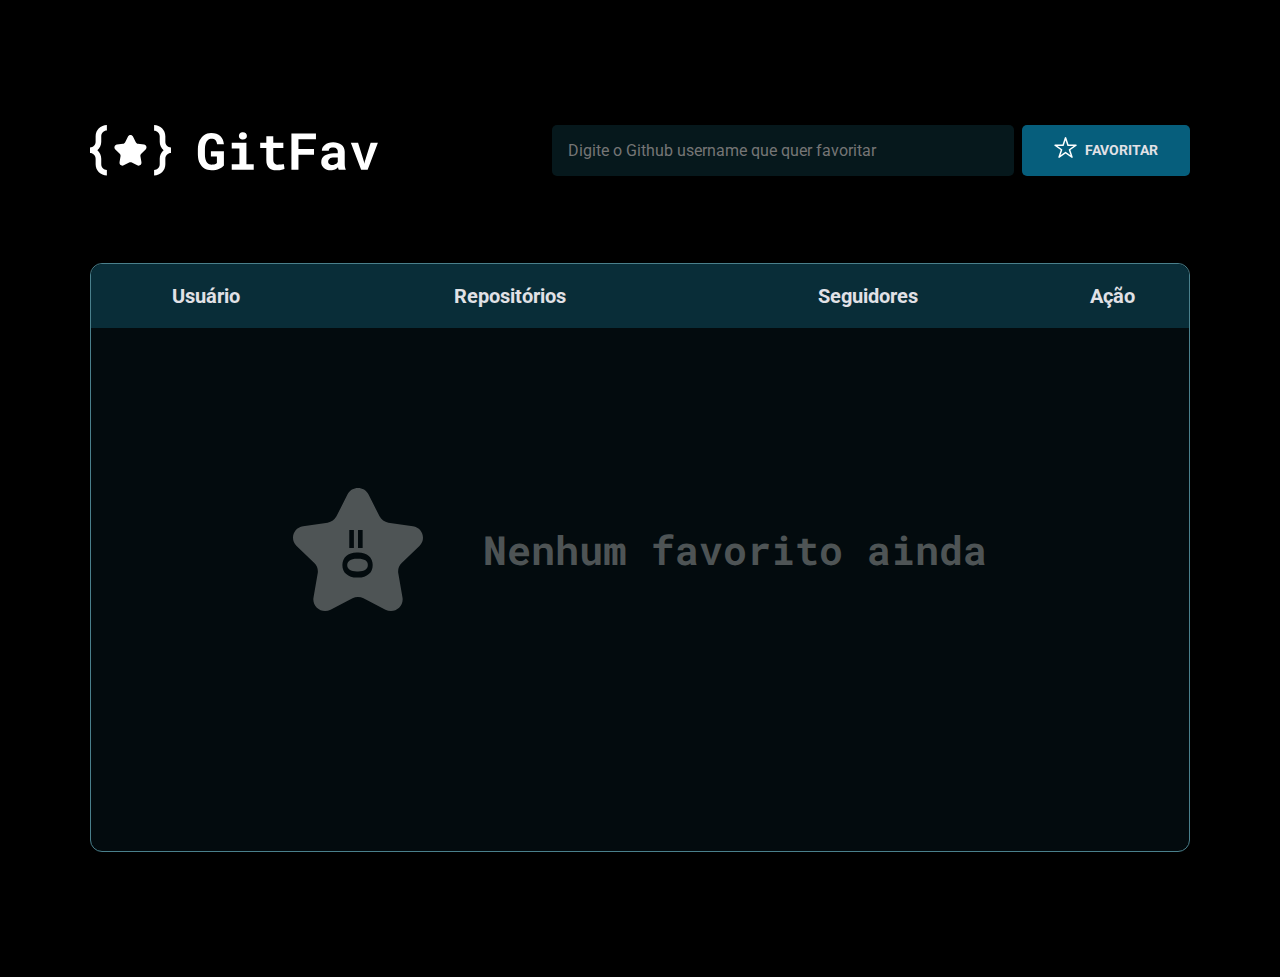
<file: index.html>
<!DOCTYPE html>
<html lang="pt-br">
    <head>
        <link rel="preconnect" href="https://fonts.googleapis.com">
        <link rel="preconnect" href="https://fonts.gstatic.com" crossorigin>
        <meta charset="UTF-8">
        <meta name="viewport" content="width=device-width, initial-scale=1.0">
        <meta name="description" content="Aplicação para consulta de usuários do Github">
        <title>GitFavorites</title>
 
        <link href="https://fonts.googleapis.com/css2?family=Roboto+Mono:wght@700&family=Roboto:wght@400;700&display=swap" rel="stylesheet">
        <link rel="stylesheet" href="https://cdnjs.cloudflare.com/ajax/libs/font-awesome/4.7.0/css/font-awesome.min.css" defer>
        <link rel="stylesheet" href="style.css">
        <script src="./js/main.js" type="module" defer></script>
    </head>
    <body>
        <div id="app">
            <header>
                <img src="./assets/logo.svg" alt="Logomarca GitFav">
                <div class="search">
                    <label class="sr-only" for="username">usuário</label>
                    <input id="username" type="text" placeholder="Digite o Github username que quer favoritar">
                    <button type="submit">
                 
                        <div class="desc-btn">
                            <svg width="23" height="21" viewBox="0 0 23 21" fill="none" xmlns="http://www.w3.org/2000/svg">
                                <path fill-rule="evenodd" clip-rule="evenodd" d="M11.5315 0C11.8564 0 12.1444 0.209195 12.2448 0.518185L14.5139 7.5H22.0315C22.3602 7.5 22.6506 7.71402 22.7479 8.02798C22.8452 8.34193 22.7268 8.68266 22.4557 8.86855L16.3611 13.0477L18.7109 20.0102C18.8153 20.3193 18.7077 20.6605 18.4449 20.854C18.1822 21.0474 17.8244 21.0488 17.5602 20.8573L11.5315 16.4887L5.50288 20.8573C5.23865 21.0488 4.88093 21.0474 4.61815 20.854C4.35537 20.6605 4.24783 20.3193 4.35218 20.0102L6.70201 13.0477L0.607404 8.86855C0.336325 8.68266 0.217864 8.34193 0.315167 8.02798C0.41247 7.71402 0.702861 7.5 1.03155 7.5H8.54918L10.8183 0.518185C10.9187 0.209195 11.2066 0 11.5315 0ZM11.5315 3.17651L9.80732 8.48181C9.7069 8.7908 9.41895 9 9.09405 9H3.45149L8.0182 12.1315C8.29499 12.3213 8.41199 12.6718 8.30467 12.9898L6.52442 18.2646L11.0915 14.9552C11.354 14.7649 11.7091 14.7649 11.9716 14.9552L16.5387 18.2646L14.7584 12.9898C14.6511 12.6718 14.7681 12.3213 15.0449 12.1315L19.6116 9H13.969C13.6441 9 13.3562 8.7908 13.2558 8.48181L11.5315 3.17651Z" fill="white"/>
                            </svg>
                            <span>Favoritar</span>
                        </div>
                        <span class="icon-btn">&plus;</span>
                    </button>
                </div>
            </header>
            
            <div class="wrapper-table">
                
                <table>
                    <thead>
                        <tr>
                            <th id="user">Usuário</th>
                            <th id="repo">Repositórios</th>
                            <th id="follow">Seguidores</th>
                            <th id="action">Ação</th>
                        </tr>
                    </thead>                   
                    <tbody></tbody>
                </table>
                <div class="empty-table hide"><img src="./assets/star.svg" alt="Desenho de uma estrela"> Nenhum favorito ainda</div>
            </div>
        </div>
    </body>
</html>
</file>
<file: style.css>
* {
    padding: 0;
    margin: 0;
    box-sizing: border-box;
}

:root {
    font-size: 62.5%;
    
    --fs-table: clamp(1.4rem, calc(0.875rem + ((1vw - 3.2px) * 2.1429)), 2rem);

    --bg-primary: #000000;
    --cl-primary: #E1E1E6;
    --bg-input: #06181C;
    --bg-button: #065E7C;
    --bg-button-hv: #FFFFFF;
    --bg-thead: #092D38;
    --bg-primary-tbody: rgba(6, 22, 27, 0.5);
    --bg-secundary-tbody: #06181C;
    --cl-remove: #F75A68;

    --sz-logo: clamp(35%, calc(2.5rem + ((1vw - 3.2px) * 3.5714)), 100%);
    --sz-msg: clamp(2rem, calc(1.25rem + ((1vw - 3.2px) * 2.8571)), 4rem);
    --sz-icon: clamp(50%, calc(3.75rem + ((1vw - 3.2px) * 10)), 100%);
}

body {

    font-size: 1.6rem;
    background-color: var(--bg-primary);
}

body, button, input, a {
    font-family: 'Roboto', sans-serif;
    color: var(--cl-primary);
}

#app {
    display: grid;
    max-width: 112rem;
    margin: 11.5rem auto ;
    gap: 8.7rem;
    padding: 1rem
}

header {
    display: flex;
    justify-content: space-between;
    align-items: center;
    gap: 5rem
}

header img {
   height: var(--sz-logo);
}

header .search {
    display: flex;
    justify-content: end;
}

.sr-only {
    position: absolute;
    height: 1px;
    width: 1px;
    padding: 0;
    margin: -1px;
    overflow: hidden;
    clip: rect(0,0,0,0);
    white-space: nowrap;
    border-width: 0;
}

header input {
    font-style: normal;
    font-weight: 400;
    font-size: 1.6rem;
    line-height: 100%;

    background-color: var(--bg-input);
    border: none;
    border-radius: 5px 0 0 5px;
    padding: 1.6rem;
}

header input:focus {
    outline: white solid;
    outline-offset: -3px;
}

header button {
    display: flex;
    
    font-style: normal;
    font-weight: 700;
    font-size: 1.4rem;
    line-height: 2.6rem;
    text-transform: uppercase;

    background-color: var(--bg-button);
    border:none;
    border-radius: 0 5px 5px 0;
    
    transition: .3s all;

    cursor: pointer;
}

header button .desc-btn {
    display: none;
}
header button .icon-btn {
    margin: 1.6rem;
}

header button:hover{
        background-color: var(--bg-button-hv);
}
header button:hover span {
    color: var(--bg-button);
}
header button:hover svg path {
    fill: var(--bg-button);
}

.wrapper-table {
    width: 100%;
    border: 1px solid #4A808C;
    border-radius: 1.2rem;
    overflow-y:overlay;
    max-height: 60rem;
    background-color: var(--bg-primary-tbody);
}




.wrapper-table::-webkit-scrollbar {
    width: 2.1rem; 
}
.wrapper-table::-webkit-scrollbar-track {
    background: transparent;    

}
.wrapper-table::-webkit-scrollbar-thumb {
    box-shadow: inset 0 0 1rem 1rem #4A808C;
    border: solid 7px transparent;
    border-radius: 2rem; 
    background-clip: padding-box;
}

.empty-table {
    display: flex;
    justify-content: center;
    align-items: center;
    margin: 16rem auto 24rem;

    font-family: 'Roboto Mono';
    font-weight: 700;
    font-size: var(--sz-msg);
    line-height: 2.5rem;
    color:#4E5455;
    gap: 6rem;
}
.empty-table img {
    width: 6rem;
}

table {
    border-collapse: collapse;
    width: 100%;
    font-size: var(--fs-table);
    line-height: 160%;

}

table tr:first-child th:first-child {
    border-top-left-radius: 1.2rem;
    
}

table tr:first-child th:last-child {
    border-top-right-radius: 1.2rem;
}

table tr:last-child td:first-child {
    border-bottom-left-radius: 1.2rem;
    
}

table tr:last-child td:last-child {
    border-bottom-right-radius: 1.2rem;
}

table a {
    text-decoration: none;
    width: fit-content;
}

table button {
    font-size: 2rem;
    color: var(--cl-remove);
    font-weight: 700;

    border: none;
    background-color: transparent;
    cursor: pointer;
}

table img {
    width: 5.6rem;
    height: 5.6rem;
    object-fit: cover;
    border-radius: 50%;
}

table span {
    font-style: normal;
    font-weight: 700;

}
table span + span {
    font-weight: 400;
}


thead {
    background-color: var(--bg-thead);
}

th{
    position: sticky;
    top: 0;
    background-color: #092D38;
    padding: 1.6rem 0;  
}



table th:nth-child(3),table td:nth-child(3), table button span.desc{
    display: none;
}

table td:nth-child(1) {
    padding: 1.6rem 0 1.6rem 1.5rem;
}

tbody tr{
    background-color: var(--bg-secundary-tbody);
    border-top: 1px solid #4A808C;
}


tbody tr:nth-child(even) {
    background-color: var(--bg-primary-tbody);
    border-top: 1px solid #4A808C;
}

tbody tr:first-child{
 
    border:none;
}


tbody a {
    display: flex;
    gap: 1.6rem;
    align-items: center;

}
tbody .identify {
    display: grid;
}

tbody td {
    text-align: center;
}
tbody td:first-child {
    text-align:start;
    
}

.hide {
    display:none;
}


@media (min-width: 450px) {
 
    table th:nth-child(3), table td:nth-child(3), table button span.desc{
        display: table-cell;
    }
    
    table button span.icon{
        display: none !important;
    }
    table td:nth-child(1) {
        padding: 1.6rem 0 1.6rem 4rem;
    }

    header .search {
        display: flex;
        width: 60%;
        gap: 8px;
    }



    header button, header input {
        border-radius: 5px;
    }

    header button .desc-btn {
        display: flex;
        align-items: flex-start;
        gap: 8px;
        margin: 1.2rem 3.2rem;
    }

    header button .icon-btn {
        display:none;
    }
    .empty-table img {
        width: 9rem;
    }
}

@media (min-width: 1020px) {
    header .search input {
        width: 70%;
    }
    .empty-table img {
        width: 13rem;
    }
}
</file>
